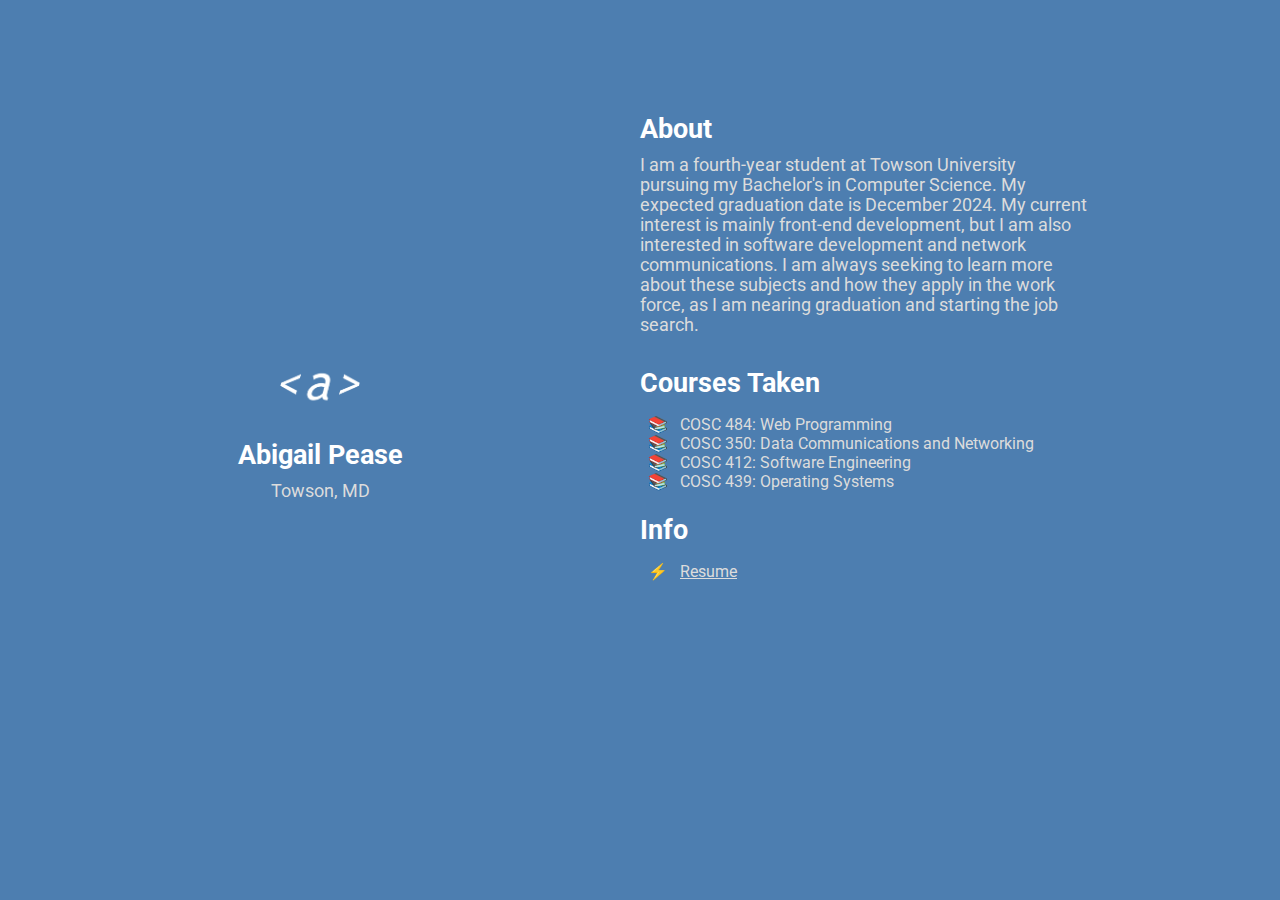
<file: index.html>
<!DOCTYPE html>
<html lang="en">
<head>
    <!-- Favicon -->
    <link rel="apple-touch-icon" sizes="180x180" href="favicon/apple-touch-icon.png">
    <link rel="icon" type="image/png" sizes="32x32" href="favicon/favicon-32x32.png">
    <link rel="icon" type="image/png" sizes="16x16" href="favicon/favicon-16x16.png">

    <meta charset="UTF-8">
    <meta name="viewport" content="width=device-width, initial-scale=1.0">
    <meta http-equiv="X-UA-Compatible" content="ie=edge">
    <link rel="stylesheet" href="https://use.fontawesome.com/releases/v5.4.1/css/all.css" integrity="sha384-5sAR7xN1Nv6T6+dT2mhtzEpVJvfS3NScPQTrOxhwjIuvcA67KV2R5Jz6kr4abQsz" crossorigin="anonymous">
    <link rel="stylesheet" href="style.css">
    <title>Abigail Pease</title>
</head>
<body>
    <div class="grid-2">
        <div class="section-1">
            <img src="logo.png" width="110" height="73"/>
            <h2>Abigail Pease</h2>
            <p>Towson, MD</p>
            <!-- <a href="https://twitter.com/JayIrani"><i class="fab fa-twitter"></i></a>
            <a href="https://www.linkedin.com/in/jalirani/"><i class="fab fa-linkedin"></i></a> -->
            <a href="https://github.com/apease1"><i class="fab fa-github"></i></a>
            <a href="mailto:aepease02@gmail.com"><i class="fas fa-envelope"></i></a>  

        </div>
        <div class="section-2">
            <h2>About</h2>
            <p>I am a fourth-year student at Towson University pursuing my Bachelor's in Computer Science. My expected graduation date is December 2024. My current interest is mainly front-end development, but I am also interested in software development and network communications. I am always seeking to learn more about these subjects and how they apply in the work force, as I am nearing graduation and starting the job search. 
            </p>
            <h2>Courses Taken</h2>
            <ul class="book">
                <li>COSC 484: Web Programming</li>
                <li>COSC 350: Data Communications and Networking</em></li>
                <li>COSC 412: Software Engineering</li>
                <li>COSC 439: Operating Systems</li>
            </ul>
            
            <h2>Info</h2>
            <ul class="paper">
                <li><u><a href="https://apease1.github.io/students/PeaseResumeFall23.pdf">Resume</a></u></li>
            </ul>

        </div>
    </div>
</body>
</html>
</file>
<file: style.css>
/* global */
@import url('https://fonts.googleapis.com/css?family=Roboto');

.grid-2{
    display: grid;
    grid-template-columns: repeat(2,1fr);
}

img {
    width: 5em;
    height: auto;
}

body{
    margin: 0;
    padding: 0;
    font-family: 'Roboto', sans-serif;
    background-color: #4d7eb0;
    color: #dcdcdc;

}

h2,.white{
    color: #fff;
}

a{
    color: #dcdcdc;
    text-decoration: none;
}
/* section 1 */
.section-1{
    padding-top: 40vh;
    text-align: center;
}

.section-1 p{
    font-size: 1.1rem;
    padding-bottom: 10px;
    margin:0;
}

.section-1 h2{
    font-size: 1.7rem;
    margin-bottom: 10px;
}

.section-1 a{
    font-size: 1.5rem;
    padding: 10px;
}
/* section 2 */
.section-2{
    padding-top: 10vh;
    width: 70%;
}

.section-2 h2{
    font-size: 1.7rem;
    margin-bottom: 10px;
}

.section-2 p{
    font-size: 1.1rem;
    padding-bottom: 10px;
    margin:0;
}

.section-2 a{
    /* display: block; */
    padding: 5px;
    /* font-size: 1.2rem; */
    padding-left: 0;
    width: 100px;
}

.caption {
    font-size: 0.7rem;
}
/* animations / utilities */
.section-2 a:hover{
    font-size: 1.3rem;
    color: #fff;
    cursor: pointer;
    transition: 0.2s;
}

.section-1 a:hover{
    color: #fff;
    cursor: pointer;
    transition: 0.3s;
}

.white:hover{
    position: relative;
    padding-left: 10px;
}

ul.book {
    list-style: "📚   ";
    list-style-position: outside;
}

ul.phone {
    list-style: "📱   ";
    list-style-position: outside;
}

ul.paper {
    list-style: "⚡   ";
    list-style-position: outside;
}

/* media queres */
@media(max-width:780px){
    .grid-2{
        grid-template-columns: 1fr;
    }
    .section-1{
        padding:0;
        padding-top: 5rem;
    }
    .section-2{
        padding: 0;
        padding-left: 1.5rem;
        padding-top: 2rem;
    }
}
</file>
